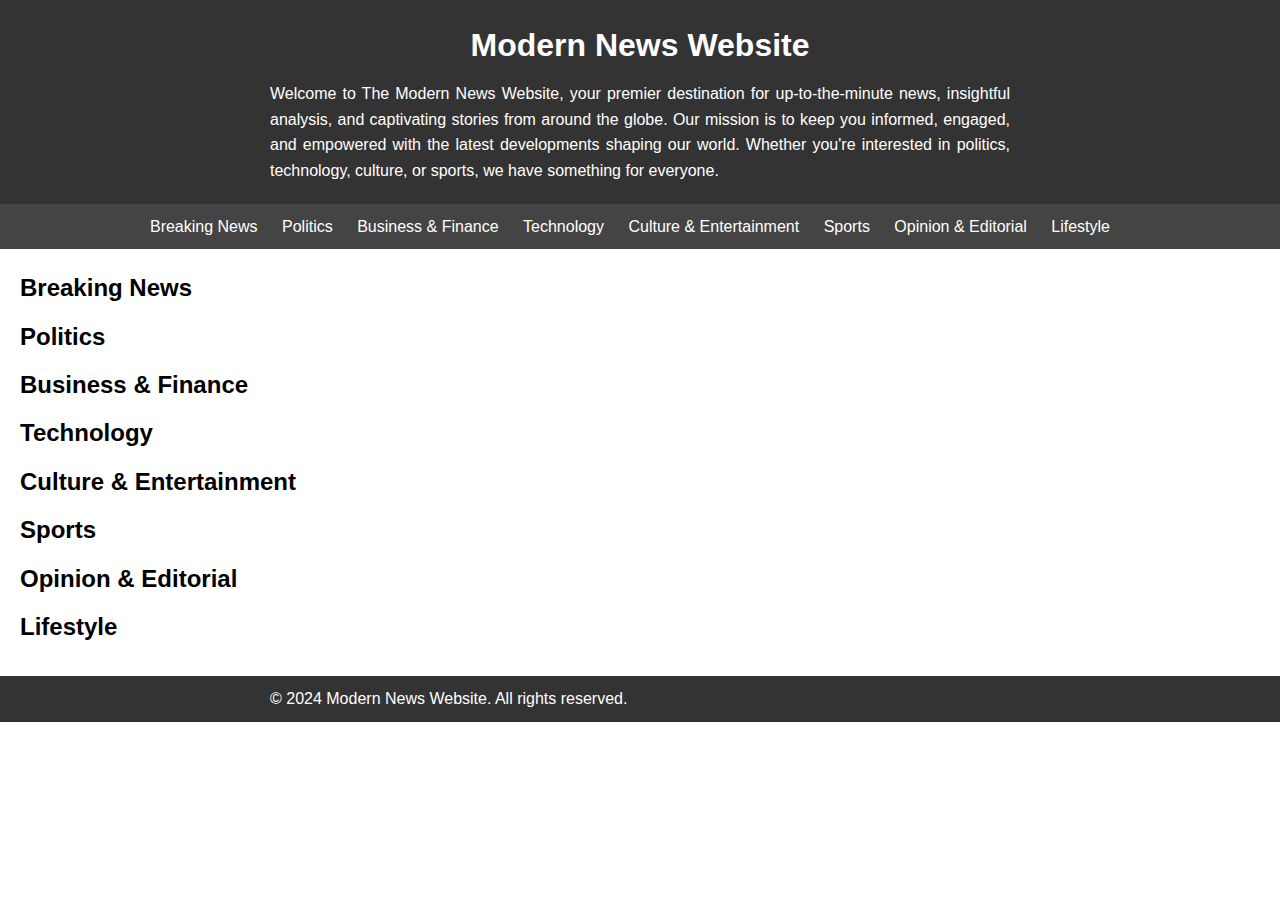
<file: modern news website project/about.html>
<!DOCTYPE html>
<html lang="en">
<head>
    <meta charset="UTF-8">
    <meta name="viewport" content="width=device-width, initial-scale=1.0">
    <title>About</title>
    <link rel="stylesheet" href="about.css">
</head>
<body>

    <!-- Header -->
    <header>
        <h1>Modern News Website</h1>
        <p>Welcome to The Modern News Website, your premier destination for up-to-the-minute news, insightful analysis, and captivating stories from around the globe. Our mission is to keep you informed, engaged, and empowered with the latest developments shaping our world. Whether you're interested in politics, technology, culture, or sports, we have something for everyone.</p>
    </header>

    <!-- Navigation -->
    <nav>
        <ul>
            <li><a href="#breaking-news">Breaking News</a></li>
            <li><a href="#politics">Politics</a></li>
            <li><a href="#business-finance">Business & Finance</a></li>
            <li><a href="#technology">Technology</a></li>
            <li><a href="#culture-entertainment">Culture & Entertainment</a></li>
            <li><a href="#sports">Sports</a></li>
            <li><a href="#opinion-editorial">Opinion & Editorial</a></li>
            <li><a href="#lifestyle">Lifestyle</a></li>
        </ul>
    </nav>

    <!-- Main Content -->
    <main>
        <!-- Sections -->
        <section id="breaking-news">
            <h2>Breaking News</h2>
            <!-- Add content here -->
        </section>
        <section id="politics">
            <h2>Politics</h2>
            <!-- Add content here -->
        </section>
        <section id="business-finance">
            <h2>Business & Finance</h2>
            <!-- Add content here -->
        </section>
        <section id="technology">
            <h2>Technology</h2>
            <!-- Add content here -->
        </section>
        <section id="culture-entertainment">
            <h2>Culture & Entertainment</h2>
            <!-- Add content here -->
        </section>
        <section id="sports">
            <h2>Sports</h2>
            <!-- Add content here -->
        </section>
        <section id="opinion-editorial">
            <h2>Opinion & Editorial</h2>
            <!-- Add content here -->
        </section>
        <section id="lifestyle">
            <h2>Lifestyle</h2>
            <!-- Add content here -->
        </section>
    </main>

    <!-- Footer -->
    <footer>
        <p>&copy; 2024 Modern News Website. All rights reserved.</p>
    </footer>
</body>
</html>

</body>
</html>
</file>
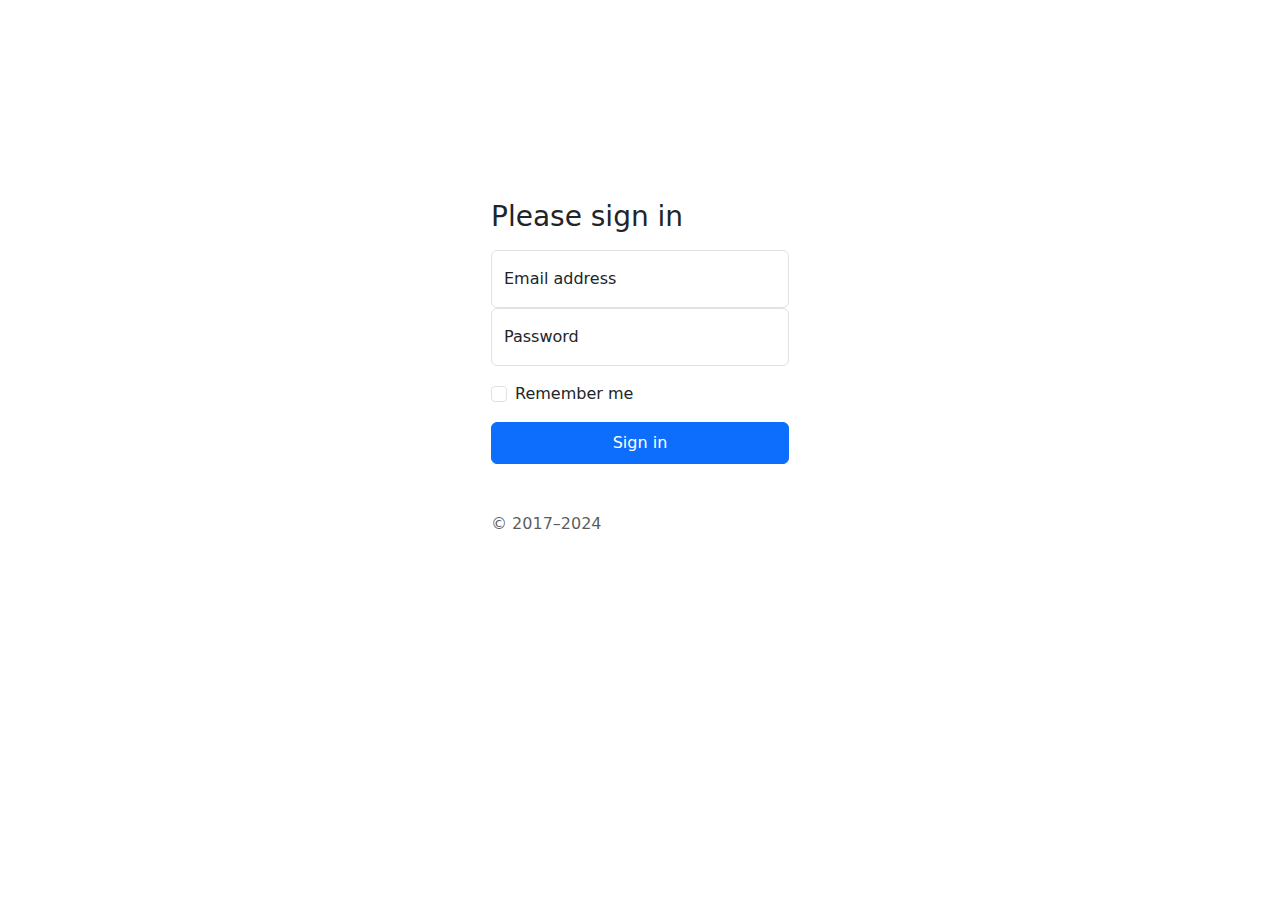
<file: modern news website project/login.html>
<!DOCTYPE html>
<html lang="en">

<head>
    <meta charset="UTF-8">
    <meta name="viewport" content="width=device-width, initial-scale=1.0">
    <title>Login</title>
    <link href="https://cdn.jsdelivr.net/npm/bootstrap@5.3.3/dist/css/bootstrap.min.css" rel="stylesheet"
        integrity="sha384-QWTKZyjpPEjISv5WaRU9OFeRpok6YctnYmDr5pNlyT2bRjXh0JMhjY6hW+ALEwIH" crossorigin="anonymous">
    <style>
        form {
            margin-inline: auto;
            margin-block: 200px;
            width: 298px;
            height: 415px;
        }

        .signIn {
            color: white;
            text-decoration: none;
        }
    </style>
</head>

<body>
    <main class="form-signin w-100 m-auto">
        <form id="loginForm">
            <h1 class="h3 mb-3 fw-normal">Please sign in</h1>
            <div class="form-floating">
                <input type="email" class="form-control" id="floatingInput" placeholder="name@example.com">
                <label for="floatingInput">Email address</label>
            </div>
            <div class="form-floating">
                <input type="password" class="form-control" id="floatingPassword" placeholder="Password">
                <label for="floatingPassword">Password</label>
            </div>
            <div class="form-check text-start my-3">
                <input class="form-check-input" type="checkbox" value="remember-me" id="flexCheckDefault">
                <label class="form-check-label" for="flexCheckDefault">
                    Remember me
                </label>
            </div>
            <button class="btn btn-primary w-100 py-2" type="submit">Sign in</button>
            <p class="mt-5 mb-3 text-body-secondary">© 2017–2024</p>
        </form>
    </main>

    <script>
        document.getElementById("loginForm").addEventListener("submit", function (event) {
            event.preventDefault(); // Prevent the default form submission

            // Get the form values
            var email = document.getElementById("floatingInput").value;
            var password = document.getElementById("floatingPassword").value;

            // Prepare the data to send to the API
            var data = {
                email: email,
                password: password
            };

            // Send a POST request to the login API
            fetch("http://localhost:5138/api/User/login", {
                method: "POST",
                headers: {
                    "Content-Type": "application/json"
                },
                body: JSON.stringify(data)
            })
            .then(response => {
                if (response.ok) {
                    // If the response is successful, redirect to the home page
                    window.location.href = "http://127.0.0.1:5500/modern%20news%20website%20project/home.html";
                } else {
                    // If the response is not successful, handle the error (e.g., display an error message)
                    console.error("Login failed");
                    // You can display an error message to the user or handle it in another way
                }
            })
            .catch(error => {
                console.error("Error:", error);
                // Handle any network errors here
            });
        });
    </script>
</body>

</html>
</file>
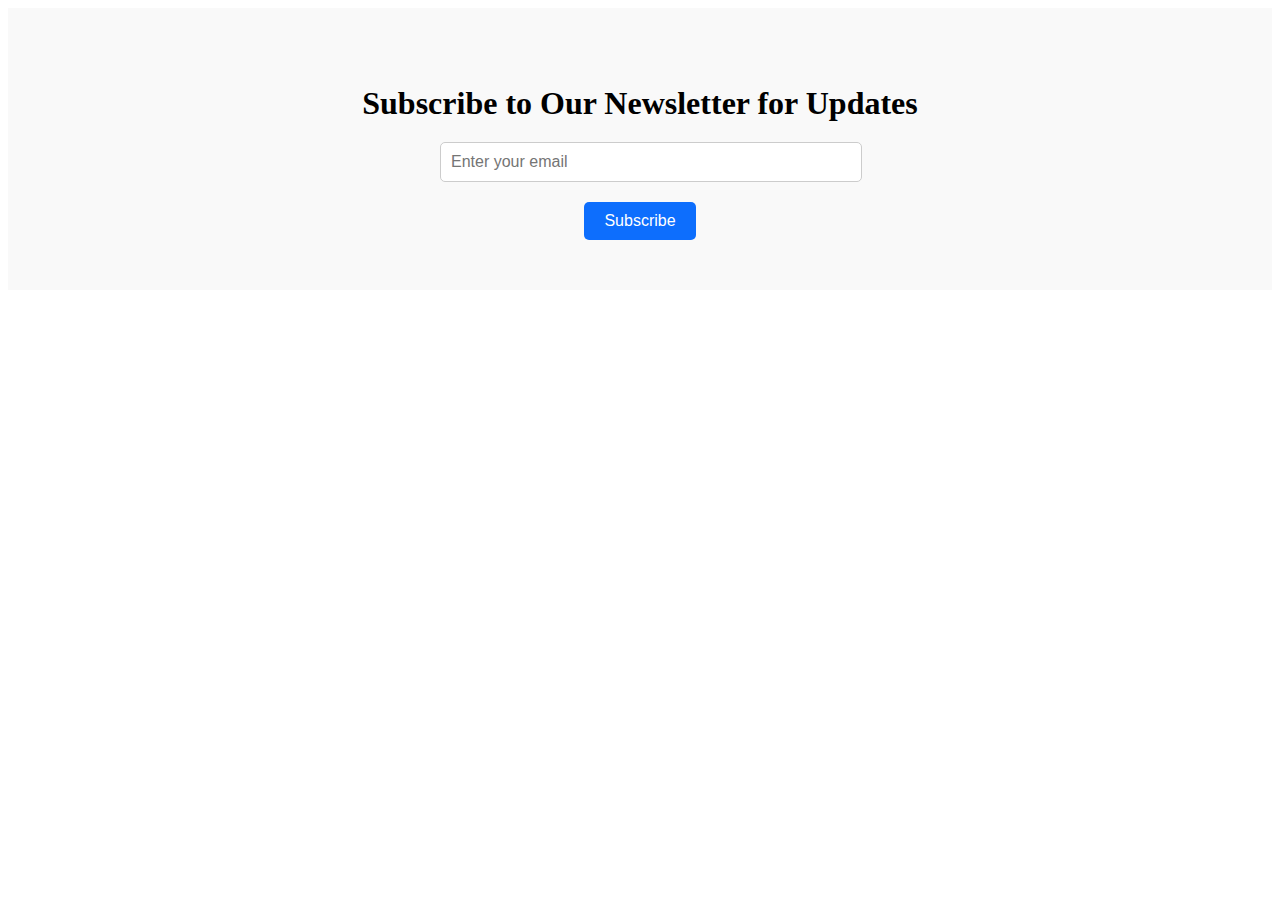
<file: modern news website project/newsletter.html>
<!DOCTYPE html>
<html lang="en">
<head>
    <meta charset="UTF-8">
    <meta name="viewport" content="width=device-width, initial-scale=1.0">
    <title>Newsletter</title>
    <link rel="stylesheet" href="newsletter.css">
</head>
<body>
    <div class="newsletter">
        <h2>Subscribe to Our Newsletter for Updates</h2>
        <form action="#" method="post">
            <input type="email" name="email" placeholder="Enter your email" required>
            <button type="submit">Subscribe</button>
        </form>
    </div>
</body>
</html>
</file>
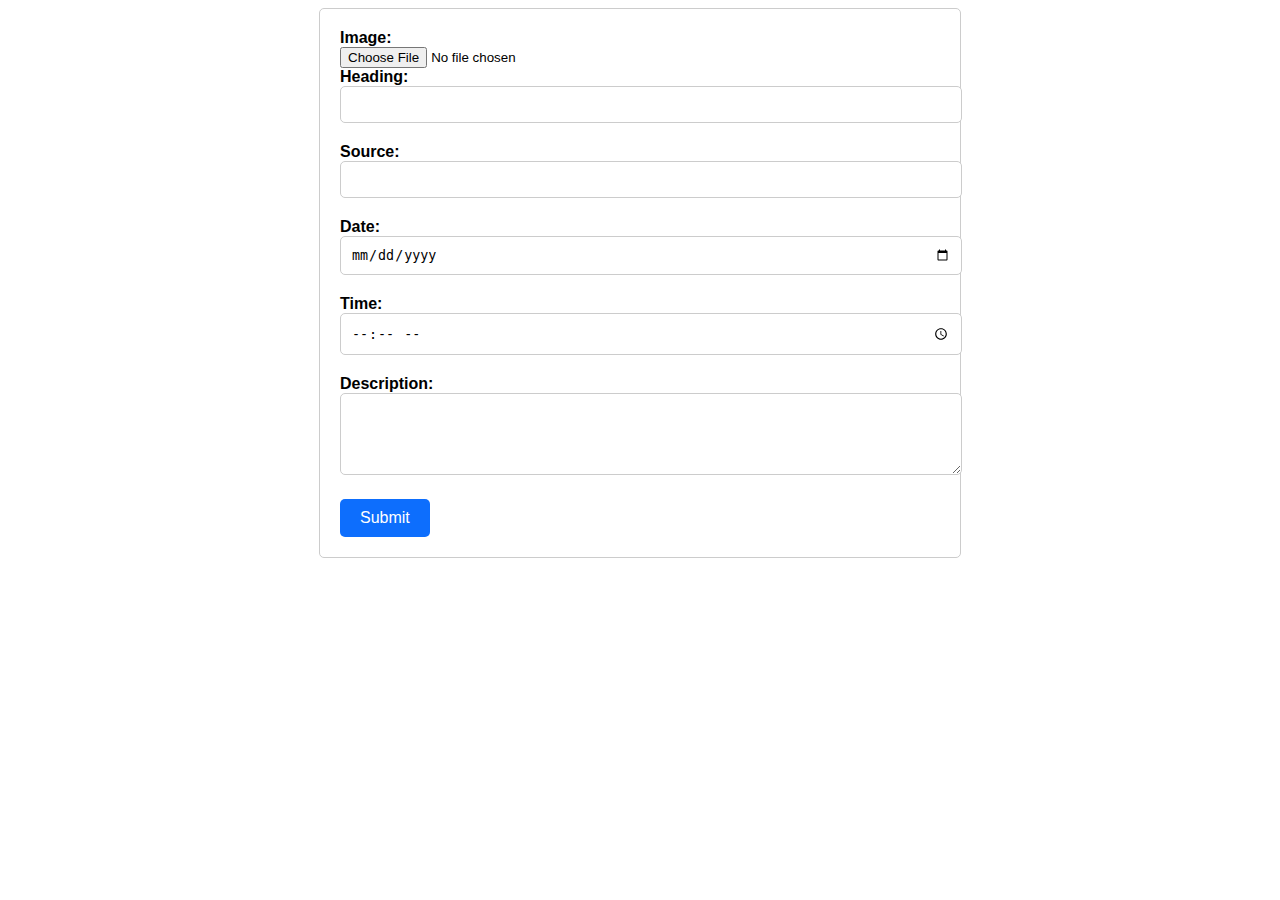
<file: modern news website project/newsUpload.html>
<!DOCTYPE html>
<html lang="en">
<head>
    <meta charset="UTF-8">
    <meta name="viewport" content="width=device-width, initial-scale=1.0">
    <title>News Form</title>
    <link rel="stylesheet" href="newsForm.css">
</head>
<body>
    <div class="container">
        <form action="#" method="post">
            <label for="image">Image:</label><br>
            <input type="file" id="image" name="image"><br>
            <label for="heading">Heading:</label><br>
            <input type="text" id="heading" name="heading"><br>
            <label for="source">Source:</label><br>
            <input type="text" id="source" name="source"><br>
            <label for="date">Date:</label><br>
            <input type="date" id="date" name="date"><br>
            <label for="time">Time:</label><br>
            <input type="time" id="time" name="time"><br>
            <label for="description">Description:</label><br>
            <textarea id="description" name="description" rows="4"></textarea><br>
            <input type="submit" value="Submit">
        </form>
    </div>
</body>
</html>

</body>
</html>
</file>
<file: modern news website project/newsletter.css>
/* CSS for the newsletter section */

.newsletter {
    background-color: #f9f9f9;
    padding: 50px;
    text-align: center;
}

.newsletter h2 {
    font-size: 2em;
    margin-bottom: 20px;
}

.newsletter form {
    max-width: 400px;
    margin: 0 auto;
}

.newsletter input[type="email"] {
    width: 100%;
    padding: 10px;
    margin-bottom: 20px;
    border: 1px solid #ccc;
    border-radius: 5px;
    font-size: 1em;
}

.newsletter button {
    background-color: #0d6efd;
    color: #fff;
    border: none;
    padding: 10px 20px;
    font-size: 1em;
    border-radius: 5px;
    cursor: pointer;
    transition: background-color 0.3s;
}

.newsletter button:hover {
    background-color: #ff6600;
    
}
</file>
<file: modern news website project/newsForm.css>
/* CSS styles for the form */
body {
    font-family: Arial, sans-serif;
}
.container {
    max-width: 600px;
    margin: 0 auto;
    padding: 20px;
    border: 1px solid #ccc;
    border-radius: 5px;
}
label {
    font-weight: bold;
}
input[type="text"],
input[type="date"],
input[type="time"],
textarea {
    width: 100%;
    padding: 10px;
    margin-bottom: 20px;
    border: 1px solid #ccc;
    border-radius: 5px;
}
img {
    max-width: 100%;
    height: auto;
    margin-bottom: 20px;
}
input[type="submit"] {
    background-color: #0d6efd;
    color: #fff;
    border: none;
    padding: 10px 20px;
    font-size: 1em;
    border-radius: 5px;
    cursor: pointer;
    transition: background-color 0.3s;
}

input[type="submit"]:hover {
    background-color: #ff6600;
}
</file>
<file: modern news website project/about.css>
/* CSS styles for the webpage */

/* Resetting default margin and padding */
* {
    margin: 0;
    padding: 0;
    box-sizing: border-box;
}

/* Body styles */
body {
    font-family: Arial, sans-serif;
    line-height: 1.6;
}

/* Header styles */
header {
    background-color: #333;
    color: #fff;
    text-align: center;
    padding: 20px 0;
}

header h1 {
    margin-bottom: 10px;
}

/* Navigation styles */
nav {
    background-color: #444;
    padding: 10px 0;
}

nav ul {
    list-style: none;
    text-align: center;
}

nav ul li {
    display: inline;
    margin-right: 20px;
}

nav ul li a {
    color: #fff;
    text-decoration: none;
}

nav ul li a:hover {
    text-decoration: underline;
}

/* Main content styles */
main {
    padding: 20px;
}

/* Section heading styles */
h2 {
    margin-bottom: 10px;
}

/* Footer styles */
footer {
    background-color: #333;
    color: #fff;
    text-align: center;
    padding: 10px 0;
}

p{
    text-align: justify;
    margin-inline: 270px;
}
</file>
